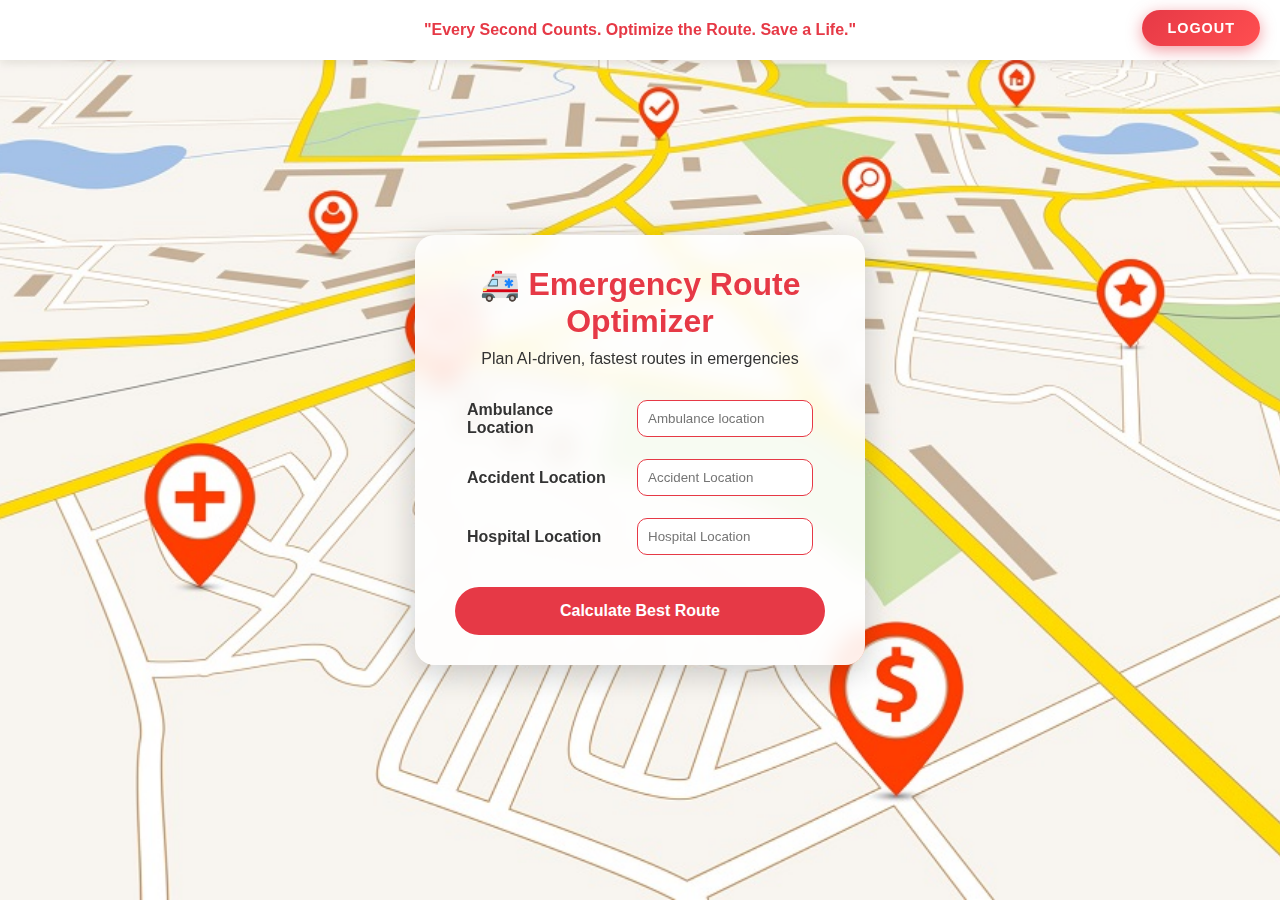
<file: mainpage.html>
<!DOCTYPE html>
<html lang="en">
<head>
  <meta charset="UTF-8" />
  <meta name="viewport" content="width=device-width, initial-scale=1" />
  <title>ERO - Emergency Route Optimizer</title>
  <link rel="stylesheet" href="mainpage.css" />
</head>
<body>
  <header class="topbar">
    <div class="center-quote">"Every Second Counts. Optimize the Route. Save a Life."</div>
    <button class="logout-btn" onclick="window.location.href='index.html'">Logout</button>
  </header>

  <div class="glass-card">
    <h1>🚑 Emergency Route Optimizer</h1>
    <p>Plan AI-driven, fastest routes in emergencies</p>

    <table class="input-table">
      <tr>
        <td><label for="ambulance">Ambulance Location</label></td>
        <td><input type="text" id="ambulance" placeholder="Ambulance location" required /></td>
      </tr>
      <tr>
        <td><label for="accident">Accident Location</label></td>
        <td><input type="text" id="accident" placeholder="Accident Location" required /></td>
      </tr>
      <tr>
        <td><label for="hospital">Hospital Location</label></td>
        <td><input type="text" id="hospital" placeholder="Hospital Location" required /></td>
      </tr>
    </table>

    <button onclick="goToMap()">Calculate Best Route</button>
  </div>

  <script>
    async function geocode(location) {
      const url = `https://nominatim.openstreetmap.org/search?format=json&q=${encodeURIComponent(location)}`;
      const res = await fetch(url, {
        headers: {
          'Accept-Language': 'en',
          'User-Agent': 'EmergencyRouteOptimizer/1.0 (your_email@example.com)'
        }
      });
      const data = await res.json();
      if (data.length > 0) {
        return {
          lat: data[0].lat,
          lon: data[0].lon,
          display_name: data[0].display_name
        };
      } else {
        throw new Error(`Location not found: "${location}"`);
      }
    }

    async function goToMap() {
      const ambulanceInput = document.getElementById('ambulance').value.trim();
      const accidentInput = document.getElementById('accident').value.trim();
      const hospitalInput = document.getElementById('hospital').value.trim();

      if (!ambulanceInput || !accidentInput || !hospitalInput) {
        alert("Please fill in all fields.");
        return;
      }

      try {
        const ambulance = await geocode(ambulanceInput);
        const accident = await geocode(accidentInput);
        const hospital = await geocode(hospitalInput);

        const params = new URLSearchParams({
          ambulance: `${ambulance.lat},${ambulance.lon}`,
          accident: `${accident.lat},${accident.lon}`,
          hospital: `${hospital.lat},${hospital.lon}`
        });

        window.location.href = `results.html?${params.toString()}`;
      } catch (error) {
        alert(error.message);
      }
    }
  </script>
</body>
</html>
</file>
<file: mainpage.css>
* {
    margin: 0;
    padding: 0;
    box-sizing: border-box;
  }
  
  body, html {
    width: 100%;
    height: 100%;
    font-family: 'Poppins', sans-serif;
    background-image: url('map.jpg'); /* put correct path here */
    background-size: cover;
    background-position: center;
    background-repeat: no-repeat;
    overflow: hidden;
  }
  
  
  /* Top Navigation Bar */
  .topbar {
    position: fixed;
    top: 0;
    left: 0;
    width: 100%;
    height: 60px;
    background: #fff;
    box-shadow: 0 2px 10px rgba(0,0,0,0.1);
    display: flex;
    align-items: center;
    justify-content: center;
    padding: 0 20px;
    z-index: 999;
  }
  
  .center-quote {
    color: #e63946;
    font-weight: 600;
    font-size: 1rem;
  }
  
  .logout-btn {
    position: absolute;
    right: 20px;
    top: 10px;
    padding: 10px 25px;
    font-size: 0.9rem;
    font-weight: 600;
    color: #fff;
    background: linear-gradient(135deg, #e63946 0%, #ff4e50 100%);
    border: none;
    border-radius: 50px;
    box-shadow: 0 4px 15px rgba(230, 57, 70, 0.5);
    cursor: pointer;
    transition: all 0.4s ease;
    backdrop-filter: blur(8px);
    letter-spacing: 1px;
    text-transform: uppercase;
  }
  
  .logout-btn:hover {
    background: linear-gradient(135deg, #ff4e50 0%, #e63946 100%);
    box-shadow: 0 8px 25px rgba(230, 57, 70, 0.7);
    transform: scale(1.05);
  }
  
  .logout-btn:active {
    transform: scale(0.95);
    box-shadow: 0 4px 12px rgba(230, 57, 70, 0.5);
  }
  
  
  /* Map Background */
  #map {
    width: 100%;
    height: 100%;
    filter: grayscale(0.1) brightness(0.9);
  }
  
  /* Glass Card */
  .glass-card {
    position: absolute;
    top: 50%;
    left: 50%;
    transform: translate(-50%, -50%);
    backdrop-filter: blur(12px);
    background-color: rgba(255, 255, 255, 0.85);
    border-radius: 20px;
    padding: 30px 40px;
    width: 450px;
    box-shadow: 0 8px 32px rgba(0, 0, 0, 0.2);
    text-align: center;
    animation: fadeIn 1s ease;
  }
  
  .glass-card h1 {
    font-size: 2rem;
    color: #e63946;
    margin-bottom: 10px;
  }
  
  .glass-card p {
    margin-bottom: 20px;
    color: #333;
  }
  
  /* Input Table */
  .input-table {
    width: 100%;
    margin-bottom: 20px;
  }
  
  .input-table td {
    padding: 10px;
    text-align: left;
  }
  
  .input-table label {
    font-weight: 600;
    color: #333;
  }
  
  .input-table input {
    width: 100%;
    padding: 10px;
    border-radius: 10px;
    border: 1px solid #e63946;
    outline: none;
    transition: box-shadow 0.3s ease;
  }
  
  .input-table input:focus {
    box-shadow: 0 0 8px #e63946;
  }
  
  /* Button */
  .glass-card button {
    width: 100%;
    padding: 15px;
    border-radius: 50px;
    border: none;
    background: #e63946;
    color: #fff;
    font-weight: 700;
    font-size: 1rem;
    cursor: pointer;
    transition: transform 0.3s ease, box-shadow 0.3s ease;
  }
  
  .glass-card button:hover {
    transform: scale(1.05);
    box-shadow: 0 8px 20px rgba(230, 57, 70, 0.5);
  }
  
  /* Animations */
  @keyframes fadeIn {
    from {
      opacity: 0;
      transform: translate(-50%, -60%);
    }
    to {
      opacity: 1;
      transform: translate(-50%, -50%);
    }
  }
</file>
